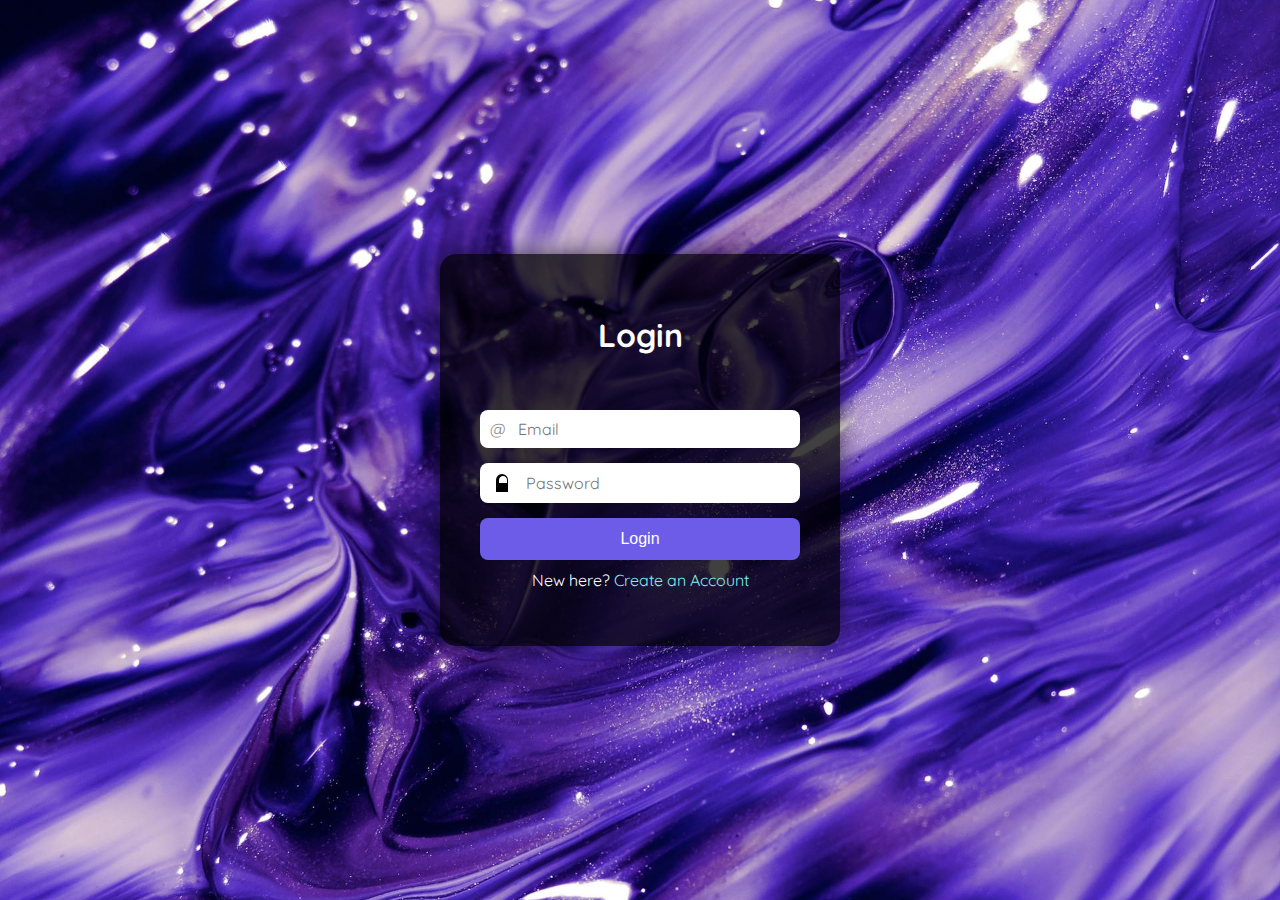
<file: guessing-game/frontend/login.html>
<!DOCTYPE html>
<html lang="en">
<head>
  <meta charset="UTF-8" />
  <meta name="viewport" content="width=device-width, initial-scale=1.0"/>
  <title>Login</title>
  <link rel="stylesheet" href="style.css" />
  <script src="js/auth.js" defer></script>
  <script src="js/validation.js" defer></script>
</head>
<body>
  <div class="wrapper">
    <h1>Login</h1>
    <p id="error-message"></p>
    <form id="form">
      <!-- Email -->
      <div>
        <span>@</span>
        <input type="email" name="email" id="email-input" placeholder="Email" />
      </div>

      <!-- Password -->
      <div>
        <!-- Lock Icon -->
        <svg xmlns="http://www.w3.org/2000/svg" height="24" viewBox="0 -960 960 960" width="24">
          <path d="M720-480v-120q0-100-70-170t-170-70q-100 0-170 70t-70 170v120H240v360h480v-360h-60Zm-360-120q0-66 47-113t113-47q66 0 113 47t47 113v120H360v-120Z"/>
        </svg>
        <input type="password" name="password" id="password-input" placeholder="Password" />
      </div>

      <!-- Login Button -->
      <button type="button" onclick="handleLogin()">Login</button>
    </form>

    <p>New here? <a href="signup.html">Create an Account</a></p>
  </div>

  <script>
    function handleLogin() {
      const email = document.getElementById('email-input').value;
      const password = document.getElementById('password-input').value;

      loginUser(email, password).catch(err => {
        document.getElementById('error-message').innerText = err.message;
      });
    }
  </script>
</body>
</html>
</file>
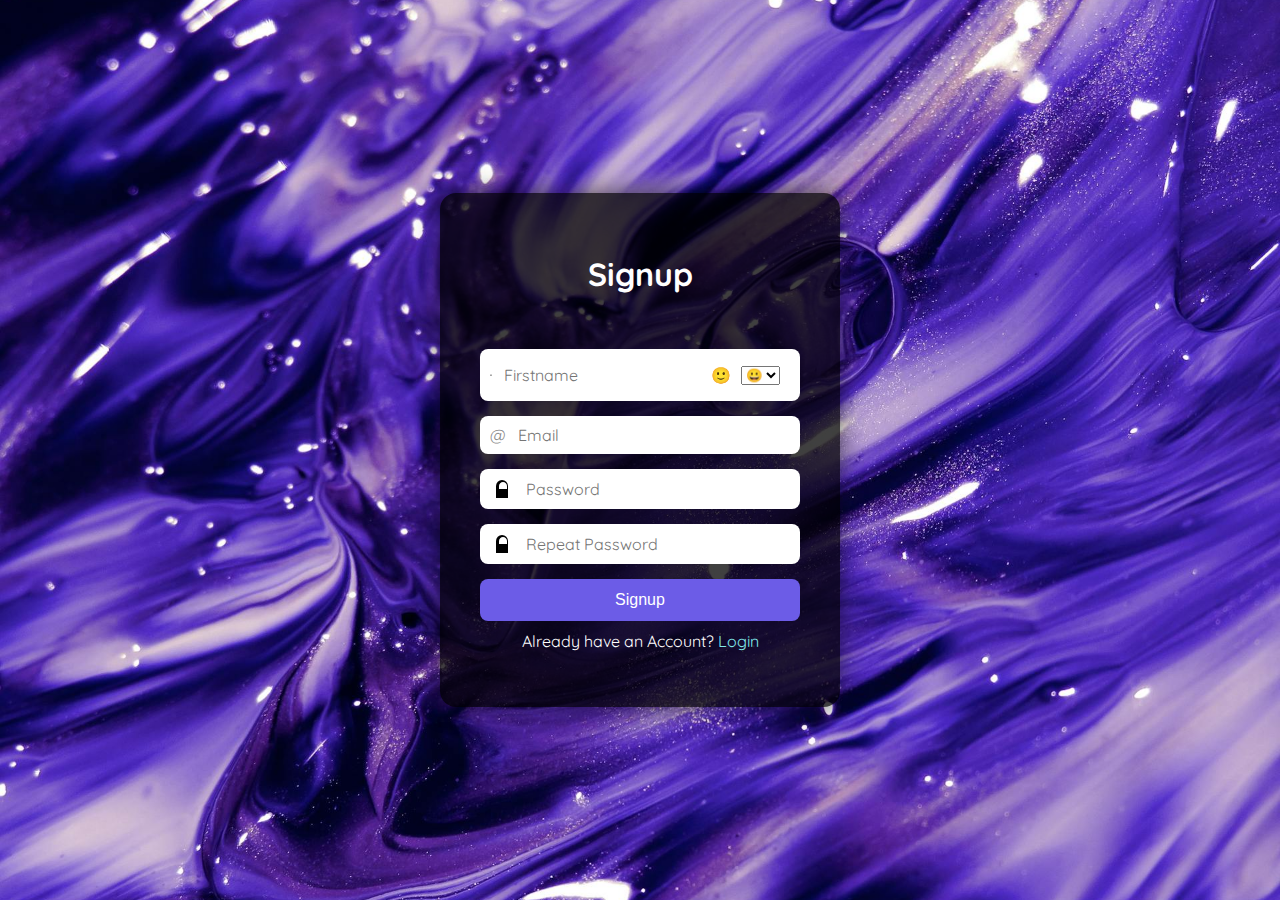
<file: guessing-game/frontend/signup.html>
<!DOCTYPE html>
<html lang="en">
<head>
  <meta charset="UTF-8" />
  <meta name="viewport" content="width=device-width, initial-scale=1.0"/>
  <title>Signup</title>
  <link rel="stylesheet" href="style.css" />
  <script src="js/auth.js" defer></script>
  <script src="js/validation.js" defer></script>
</head>
<body>
  <div class="wrapper">
    <h1>Signup</h1>
    <p id="error-message"></p>
    <form id="form">
      <!-- Firstname -->
      <div>
        <svg xmlns="http://www.w3.org/2000/svg" height="24" viewBox="0 -960 960 960" width="24">
          <path d="M480-480q-66 0-113-47t-47-113q0-66 47-113t113-47q66 0 113 47t47 113q0 66-47 113t-113 47Zm0 80q108 0 211 51t155 129q12 17 1.5 37T826-144H134q-20 0-30.5-20t1.5-37q52-78 155-129t211-51Z"/>
        </svg>
        <input type="text" name="firstname" id="firstname-input" placeholder="Firstname" />
        <div>
          <span>🙂</span>
          <select id="avatar-select">
            <option value="😀">😀</option>
            <option value="😎">😎</option>
            <option value="🎮">🎮</option>
            <option value="👾">👾</option>
            <option value="🐱">🐱</option>
            <option value="🐶">🐶</option>
            <option value="🦊">🦊</option>
            <option value="🐼">🐼</option>
            <option value="🐸">🐸</option>
          </select>
        </div>
      </div>

      <!-- Email -->
      <div>
        <span>@</span>
        <input type="email" name="email" id="email-input" placeholder="Email" />
      </div>

      <!-- Password -->
      <div>
        <svg xmlns="http://www.w3.org/2000/svg" height="24" viewBox="0 -960 960 960" width="24">
          <path d="M720-480v-120q0-100-70-170t-170-70q-100 0-170 70t-70 170v120H240v360h480v-360h-60Zm-360-120q0-66 47-113t113-47q66 0 113 47t47 113v120H360v-120Z"/>
        </svg>
        <input type="password" name="password" id="password-input" placeholder="Password" />
      </div>

      <!-- Repeat Password -->
      <div>
        <svg xmlns="http://www.w3.org/2000/svg" height="24" viewBox="0 -960 960 960" width="24">
          <path d="M720-480v-120q0-100-70-170t-170-70q-100 0-170 70t-70 170v120H240v360h480v-360h-60Zm-360-120q0-66 47-113t113-47q66 0 113 47t47 113v120H360v-120Z"/>
        </svg>
        <input type="password" name="repeat-password" id="repeat-password-input" placeholder="Repeat Password" />
      </div>

      <!-- Signup Button -->
      <button type="button" onclick="handleSignup()">Signup</button>
    </form>

    <p>Already have an Account? <a href="login.html">Login</a></p>
  </div>

  <!-- Signup Success Modal -->
  <div id="signupSuccessModal" class="modal">
    <div class="modal-content">
      <h2>🎉 Signup Successful</h2>
      <p>Your account has been created! Please log in to continue.</p>
      <div class="modal-buttons">
        <button onclick="redirectToLogin()">OK</button>
      </div>
    </div>
  </div>

  <!-- Script -->
  <script>
    function handleSignup() {
    const name = document.getElementById('firstname-input').value;
    const email = document.getElementById('email-input').value;
    const password = document.getElementById('password-input').value;
    const repeat = document.getElementById('repeat-password-input').value;
    const avatar = document.getElementById('avatar-select').value;

    if (password !== repeat) {
      document.getElementById('error-message').innerText = "Passwords do not match";
      return;
    }

    signupUser(name, email, password, avatar)
      .then(() => {
        document.getElementById("signupSuccessModal").style.display = "flex";
      })
      .catch(err => {
        document.getElementById('error-message').innerText = err.message;
      });
  }

    function redirectToLogin() {
      window.location.href = 'login.html';
    }
  </script>
</body>
</html>
</file>
<file: guessing-game/frontend/style.css>
@import url('https://fonts.googleapis.com/css2?family=Quicksand:wght@500&display=swap');

* {
  box-sizing: border-box;
}

body {
  font-family: 'Quicksand', sans-serif;
  background: url('background.jpg') no-repeat center center fixed;
  background-size: cover;
  margin: 0;
  padding: 0;
  min-height: 100vh;
  display: flex;
  justify-content: center;
  align-items: center;
}

.wrapper {
  background-color: rgba(0, 0, 0, 0.75);
  padding: 40px;
  border-radius: 16px;
  box-shadow: 0 0 25px rgba(0,0,0,0.6);
  width: 90%;
  max-width: 400px;
  color: white;
  text-align: center;
}

.wrapper h1 {
  margin-bottom: 20px;
  font-size: 2rem;
}

form {
  display: flex;
  flex-direction: column;
  gap: 15px;
}

form div {
  display: flex;
  align-items: center;
  background-color: white;
  border-radius: 8px;
  padding: 8px 10px;
  transition: border 0.2s;
}

form div svg,
form div span {
  margin-right: 10px;
  color: #888;
}

input[type="text"],
input[type="email"],
input[type="password"] {
  flex-grow: 1;
  border: none;
  outline: none;
  font-size: 16px;
  font-family: inherit;
}

button {
  padding: 12px 20px;
  font-size: 16px;
  border: none;
  border-radius: 8px;
  cursor: pointer;
  background-color: #6c5ce7;
  color: white;
  transition: background-color 0.3s ease, transform 0.2s ease;
}

button:hover {
  background-color: #a29bfe;
  transform: scale(1.05);
}

p {
  margin-top: 10px;
}

p a {
  color: #81ecec;
  text-decoration: none;
}

p a:hover {
  text-decoration: underline;
}

#error-message {
  color: #ff7675;
  font-weight: bold;
  min-height: 1.2em;
}

.incorrect {
  border: 2px solid #ff7675;
}
/* Modal Styling (shared with logout modal if already added) */
.modal {
  display: none;
  position: fixed;
  z-index: 999;
  left: 0;
  top: 0;
  width: 100%;
  height: 100%;
  background-color: rgba(0,0,0,0.6);
  justify-content: center;
  align-items: center;
}

.modal-content {
  background-color: #2d3436;
  color: white;
  padding: 30px;
  border-radius: 12px;
  text-align: center;
  box-shadow: 0 0 20px rgba(0,0,0,0.4);
  max-width: 400px;
  width: 90%;
}

.modal-buttons {
  margin-top: 20px;
}

.modal-buttons button {
  padding: 10px 20px;
  border: none;
  border-radius: 8px;
  font-size: 16px;
  cursor: pointer;
  background-color: #00b894;
  color: white;
  transition: transform 0.2s ease;
}

.modal-buttons button:hover {
  transform: scale(1.05);
}
</file>
